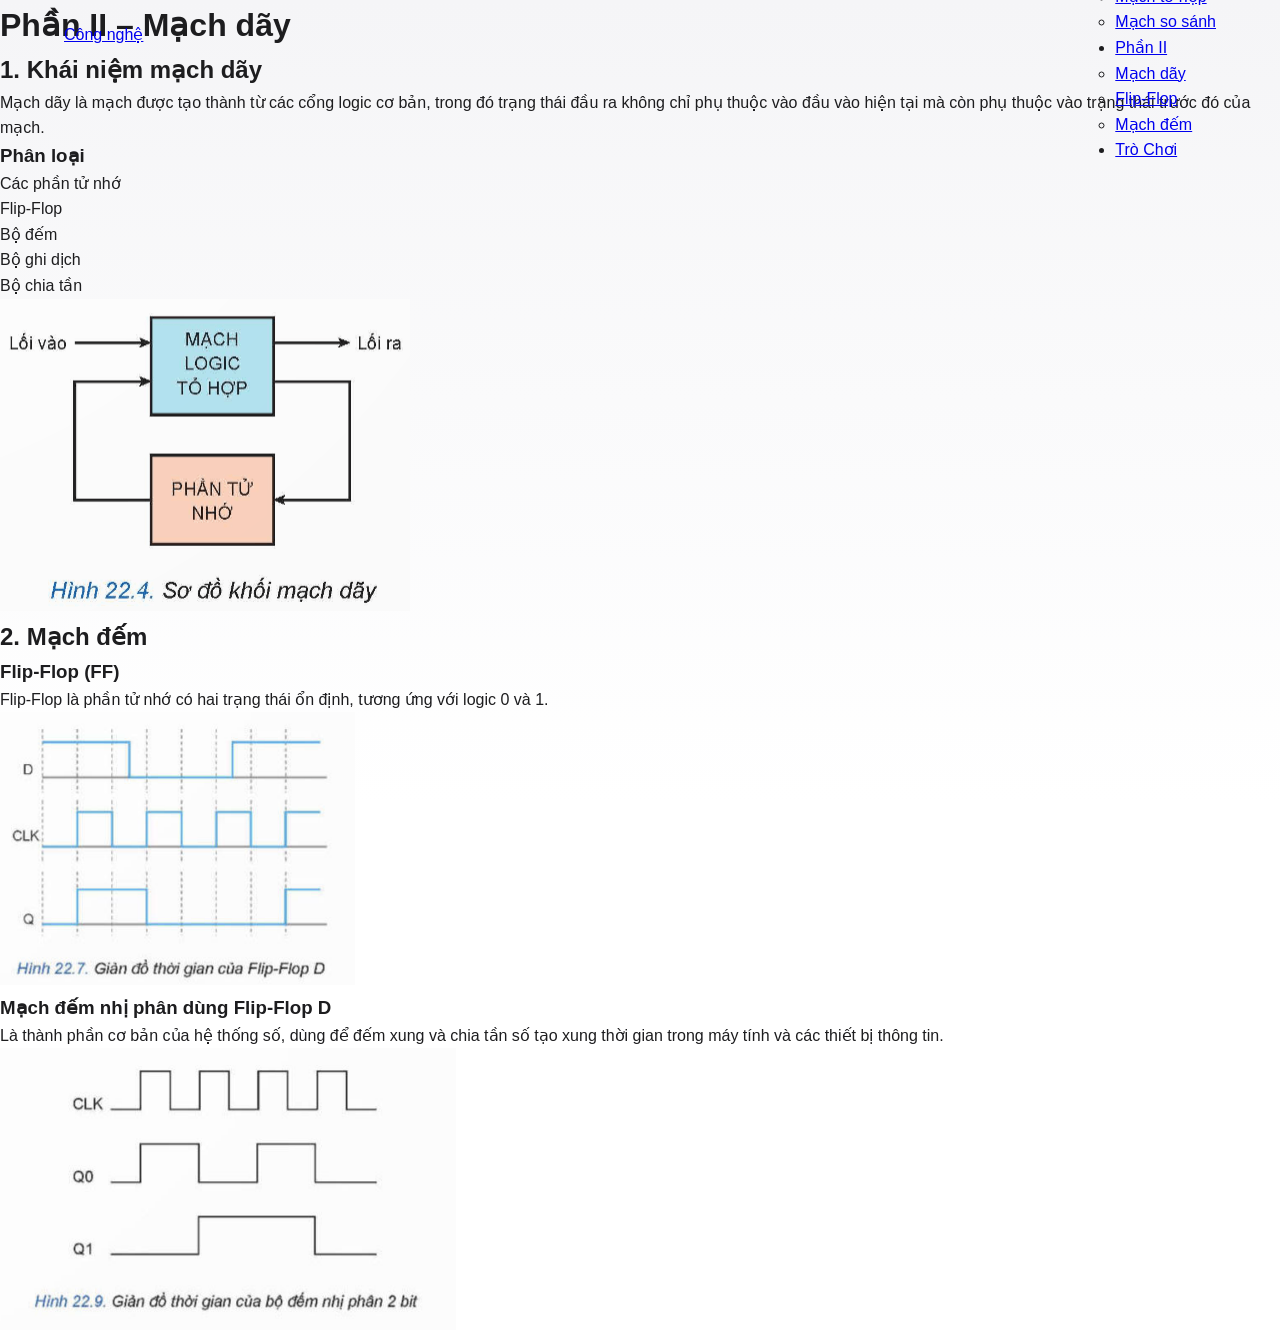
<file: phan2.html>
<!DOCTYPE html>
<html lang="vi">
<head>
    <meta charset="UTF-8">
    <meta name="viewport" content="width=device-width, initial-scale=1.0">
    <title>Phần II | Công nghệ</title>

    <link rel="stylesheet" href="style.css">
</head>

<body>

<!-- NAVBAR -->
<nav class="navbar">
    <div class="nav-container">

        <div class="nav-logo">
            <a href="index.html">Công nghệ</a>
        </div>

        <ul class="nav-menu">
            <li><a href="index.html">Trang Chủ</a></li>

            <li class="dropdown-parent">
                <a href="phan1.html">Phần I</a>
                <ul class="dropdown">
                    <li><a href="phan1.html#khainiem">Khái niệm</a></li>
                    <li><a href="phan1.html#machtohop">Mạch tổ hợp</a></li>
                    <li><a href="phan1.html#sosanh">Mạch so sánh</a></li>
                </ul>
            </li>

            <li class="dropdown-parent active">
                <a href="phan2.html">Phần II</a>
                <ul class="dropdown">
                    <li><a href="#machday">Mạch dãy</a></li>
                    <li><a href="#flipflop">Flip-Flop</a></li>
                    <li><a href="#machdem">Mạch đếm</a></li>
                </ul>
            </li>

            <li><a href="game.html">Trò Chơi</a></li>
        </ul>

    </div>
</nav>

<!-- CONTENT -->
<main class="lesson-container">

    <div class="lesson-header">
        <h1>Phần II – Mạch dãy</h1>
    </div>

    <article class="lesson-content">

        <!-- SECTION 1 -->
        <section class="content-section" id="machday">
            <h2>1. Khái niệm mạch dãy</h2>

            <div class="example-box">
                <p>
                    Mạch dãy là mạch được tạo thành từ các cổng logic cơ bản,
                    trong đó trạng thái đầu ra không chỉ phụ thuộc vào đầu vào
                    hiện tại mà còn phụ thuộc vào trạng thái trước đó của mạch.
                </p>
            </div>

            <div class="content-split">
                <div>
                    <h3>Phân loại</h3>
                    <ul>
                        <li>Các phần tử nhớ</li>
                        <li>Flip-Flop</li>
                        <li>Bộ đếm</li>
                        <li>Bộ ghi dịch</li>
                        <li>Bộ chia tần</li>
                    </ul>
                </div>
                <div>
                    <img src="22.4.png" alt="Mạch dãy">
                </div>
            </div>
        </section>

        <!-- SECTION 2 -->
        <section class="content-section">
            <h2>2. Mạch đếm</h2>

            <div class="example-box">
                <h3 id="flipflop">Flip-Flop (FF)</h3>
                <p>
                    Flip-Flop là phần tử nhớ có hai trạng thái ổn định,
                    tương ứng với logic 0 và 1.
                </p>
                <img src="22.7.png" alt="Flip Flop">
            </div>

            <div class="example-box">
                <h3 id="machdem">Mạch đếm nhị phân dùng Flip-Flop D</h3>
                <p>
                    Là thành phần cơ bản của hệ thống số,
                    dùng để đếm xung và chia tần số tạo xung thời gian
                    trong máy tính và các thiết bị thông tin.
                </p>
                <img src="22.9.png" alt="Mạch đếm nhị phân">
            </div>

        </section>

    </article>

</main>

<script src="script.js"></script>

</body>
</html>
</file>
<file: style.css>
/* ===== RESET ===== */
* {
    margin: 0;
    padding: 0;
    box-sizing: border-box;
}

body {
    font-family: -apple-system, BlinkMacSystemFont, "Segoe UI", Roboto, sans-serif;
    background: linear-gradient(180deg, #f5f5f7 0%, #ffffff 60%);
    color: #1d1d1f;
    line-height: 1.6;
    -webkit-font-smoothing: antialiased;
    overflow-x: hidden;
}

/* Container */
.nav-container,
.hero-wrapper,
.features-wrapper,
.footer-content {
    width: 90%;
    max-width: 1200px;
    margin: auto;
}

/* ===== NAVBAR ===== */
.navbar {
    position: fixed;
    width: 100%;
    top: 0;
    z-index: 1000;
    transition: all 0.4s ease;
}

.navbar.scrolled {
    background: rgba(255, 255, 255, 0.75);
    backdrop-filter: blur(20px);
    border-bottom: 1px solid #e5e5e7;
}

.nav-container {
    height: 70px;
    display: flex;
    justify-content: space-between;
    align-items: center;
}

.brand-text {
    font-weight: 600;
    font-size: 18px;
    letter-spacing: -0.3px;
}

.nav-links {
    display: flex;
    gap: 40px;
    list-style: none;
}

.nav-link {
    text-decoration: none;
    color: #1d1d1f;
    font-size: 15px;
    font-weight: 500;
    transition: opacity 0.3s ease;
}

.nav-link:hover {
    opacity: 0.6;
}

.nav-link.active {
    font-weight: 600;
}

/* ===== HERO ===== */
.hero {
    padding-top: 160px;
    padding-bottom: 140px;
    text-align: center;
    position: relative;
}

.hero-title {
    font-size: 68px;
    font-weight: 600;
    letter-spacing: -1px;
    margin-bottom: 20px;
}

.hero-subtitle {
    font-size: 22px;
    color: #6e6e73;
    max-width: 700px;
    margin: 0 auto 40px auto;
}

.btn-primary {
    padding: 14px 34px;
    background: #0071e3;
    color: white;
    text-decoration: none;
    border-radius: 30px;
    font-weight: 500;
    transition: all 0.3s ease;
}

.btn-primary:hover {
    transform: translateY(-3px);
    box-shadow: 0 10px 30px rgba(0, 113, 227, 0.4);
}

/* Parallax image */
.hero-illustration img {
    width: 340px;
    border-radius: 24px;
    box-shadow: 0 40px 80px rgba(0,0,0,0.15);
    transition: transform 0.4s ease;
}

/* ===== FEATURES ===== */
.features {
    padding: 120px 0;
    text-align: center;
}

.section-title {
    font-size: 38px;
    font-weight: 600;
    margin-bottom: 70px;
}

.features-grid {
    display: grid;
    grid-template-columns: repeat(auto-fit, minmax(280px, 1fr));
    gap: 40px;
}

.feature-card {
    background: rgba(255,255,255,0.9);
    border-radius: 28px;
    padding: 45px 35px;
    text-decoration: none;
    color: #1d1d1f;
    box-shadow: 0 25px 50px rgba(0,0,0,0.05);
    transition: all 0.4s ease;
    backdrop-filter: blur(10px);
}

.feature-card:hover {
    transform: translateY(-12px);
    box-shadow: 0 40px 80px rgba(0,0,0,0.12);
}

.feature-card h3 {
    font-size: 22px;
    margin-bottom: 12px;
}

.feature-card p {
    color: #6e6e73;
}

.feature-arrow {
    display: block;
    margin-top: 25px;
    color: #0071e3;
}

/* ===== ANIMATION ===== */
.hidden {
    opacity: 0;
    transform: translateY(50px);
}

.show {
    opacity: 1;
    transform: translateY(0);
    transition: all 1s ease;
}

/* ===== FOOTER ===== */
.footer {
    padding: 50px 0;
    text-align: center;
    border-top: 1px solid #e5e5e7;
    color: #6e6e73;
    font-size: 14px;
}
</file>
